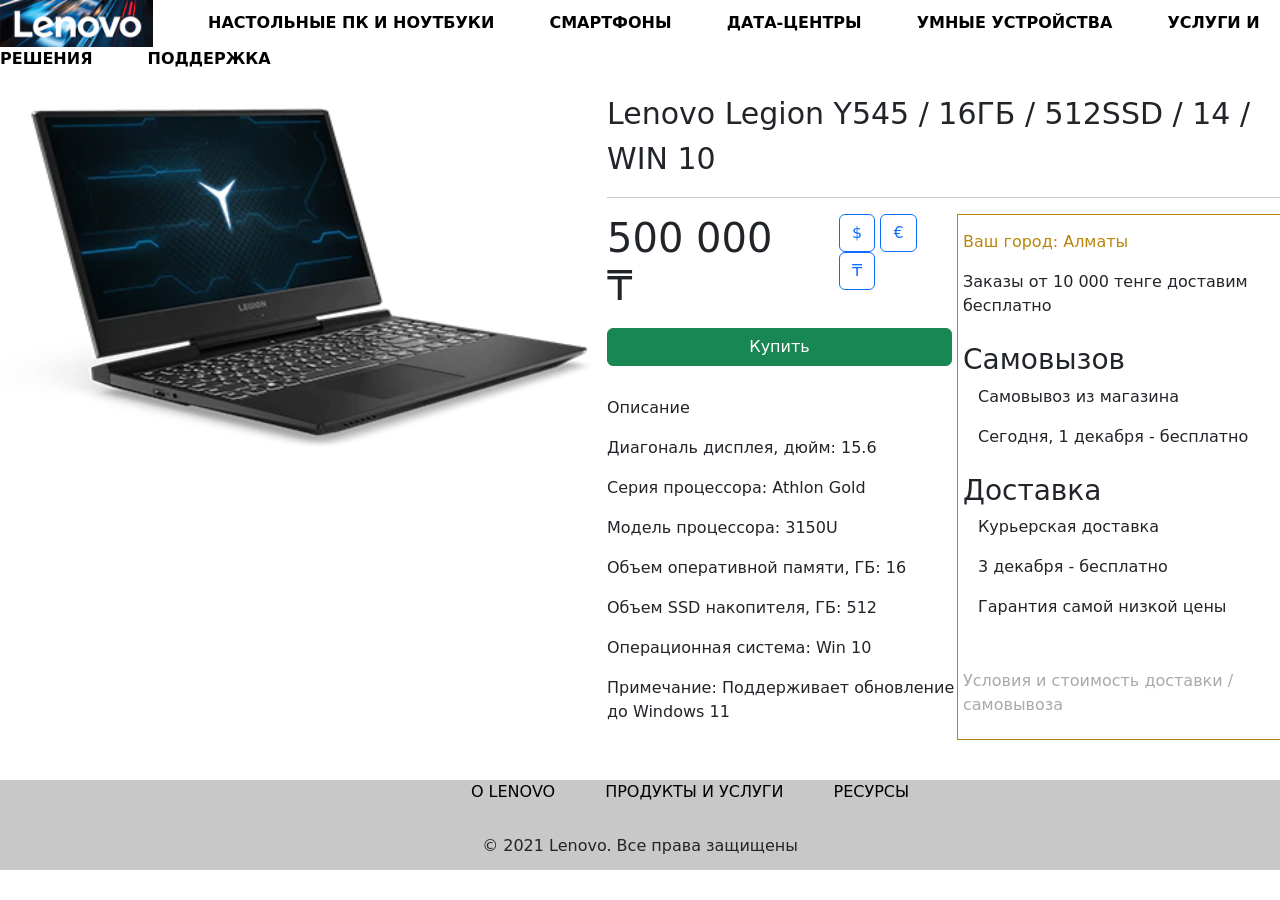
<file: index3.html>
<!DOCTYPE html>
<html lang="en">
<head>
    <meta charset="UTF-8">
    <meta http-equiv="X-UA-Compatible" content="IE=edge">
    <meta name="viewport" content="width=device-width, initial-scale=1.0">
    <title>Lenovo</title>
    <link rel="stylesheet" href="style.css">
    <link href="https://cdn.jsdelivr.net/npm/bootstrap@5.1.1/dist/css/bootstrap.min.css" rel="stylesheet" 
    integrity="sha384-F3w7mX95PdgyTmZZMECAngseQB83DfGTowi0iMjiWaeVhAn4FJkqJByhZMI3AhiU" crossorigin="anonymous">
    <script src="https://cdn.jsdelivr.net/npm/bootstrap@5.1.1/dist/js/bootstrap.bundle.min.js" 
    integrity="sha384-/bQdsTh/da6pkI1MST/rWKFNjaCP5gBSY4sEBT38Q/9RBh9AH40zEOg7Hlq2THRZ" crossorigin="anonymous"></script>
    <script src="https://ajax.googleapis.com/ajax/libs/jquery/3.5.1/jquery.min.js"></script>
</head>
<body>

    <div class="ffirst">
        <img src="logo.png" alt="">
        <a href="index.html">НАСТОЛЬНЫЕ ПК И НОУТБУКИ</a>
        <a href="index5.html">СМАРТФОНЫ</a>
        <a href="">ДАТА-ЦЕНТРЫ</a>
        <a href="">УМНЫЕ УСТРОЙСТВА</a>
        <a href="index7.html">УСЛУГИ И РЕШЕНИЯ</a>
        <a href="">ПОДДЕРЖКА</a>
    </div>

    <div class="d1">  
    <div class="glav">
        <div class="png" style="width: 600px; height: 500px;">
            <img src="lenovoSuret1.png" alt="" style="width: 600px; height: 400px;">
        </div>
        <div class="baga" style="width: 700px; margin-top: 20px; padding-left: 7px;">
            <p class="soz" style="font-size: 30px;">Lenovo Legion Y545 / 16ГБ / 512SSD / 14 / WIN 10 </p>
            <hr>
        <div class="price" style="display: flex;">
         <div style= "width: 350px;">
            <div style="display: flex; width: 350px;">
                <H1 id="valyta">500 000 ₸</H1>
                <div style="margin-left: 30px">
                    <button onclick="dollar()" class="btn btn-outline-primary">$</button>
                    <button onclick="euro()" class="btn btn-outline-primary">€</button>
                    <button onclick="tenge()" class="btn btn-outline-primary">₸</button>
                    <script>
                        function dollar(){
	                    	document.getElementById("valyta").innerHTML="1 146 $";
	                        }                       
                        function euro(){
		                    document.getElementById("valyta").innerHTML="1 000 €";
	                        }
                        function tenge(){
		                    document.getElementById("valyta").innerHTML="500 000 ₸";
	                        }
                    </script>

                </div>
            </div>
            <div style="margin-top: 10px; width: 350px;">
                <button style="width: 345px;" class="btn btn-success">Купить</button>
            </div>
            <div style="margin-top: 30px; width: 350px;">
                <p>Описание</p>
                <p>Диагональ дисплея, дюйм: 15.6</p>
                <p>Серия процессора: Athlon Gold</p>
                <p>Модель процессора: 3150U</p>  
                <p>Объем оперативной памяти, ГБ: 16</p>
                <p>Объем SSD накопителя, ГБ: 512</p>
                <p>Операционная система: Win 10</p>
                <p>Примечание: Поддерживает обновление до Windows 11</p>
            </div>
        </div>
        <div style="width: 350px; border: 1px solid rgb(184, 134, 11); padding-left: 5px;">
            <p style="color: rgb(184, 134, 11); margin-top: 15px;">Ваш город: Алматы</p>
            <p>Заказы от 10 000 тенге доставим бесплатно</p>
            <h3 style="margin-top: 25px;">Cамовызов</h3>
            <p style="margin-left: 15px;">Самовывоз из магазина</p>
            <p style="margin-left: 15px;">Сегодня, 1 декабря - бесплатно</p>
            <h3 style="margin-top: 25px;">Доставка</h3>
            <p style="margin-left: 15px;">Курьерская доставка</p>
            <p style="margin-left: 15px;">3 декабря - бесплатно</p>
            <p style="margin-left: 15px;">Гарантия самой низкой цены</p>
            <p style="color: darkgray; margin-top: 50px;">Условия и стоимость доставки / самовывоза</p>
        </div>
        </div>
        </div>
    </div>
    </div>


    <div class="konets">
        <div class="eee" style="margin-left: 50px;">
            <a href="">О LENOVO</a>
            <a href="">ПРОДУКТЫ И УСЛУГИ</a>
            <a href="">РЕСУРСЫ</a>
        </div>
        <p style="text-align: center; margin-top: 30px;">© 2021   Lenovo. Все права защищены</p>
    </div>
</body>
</file>
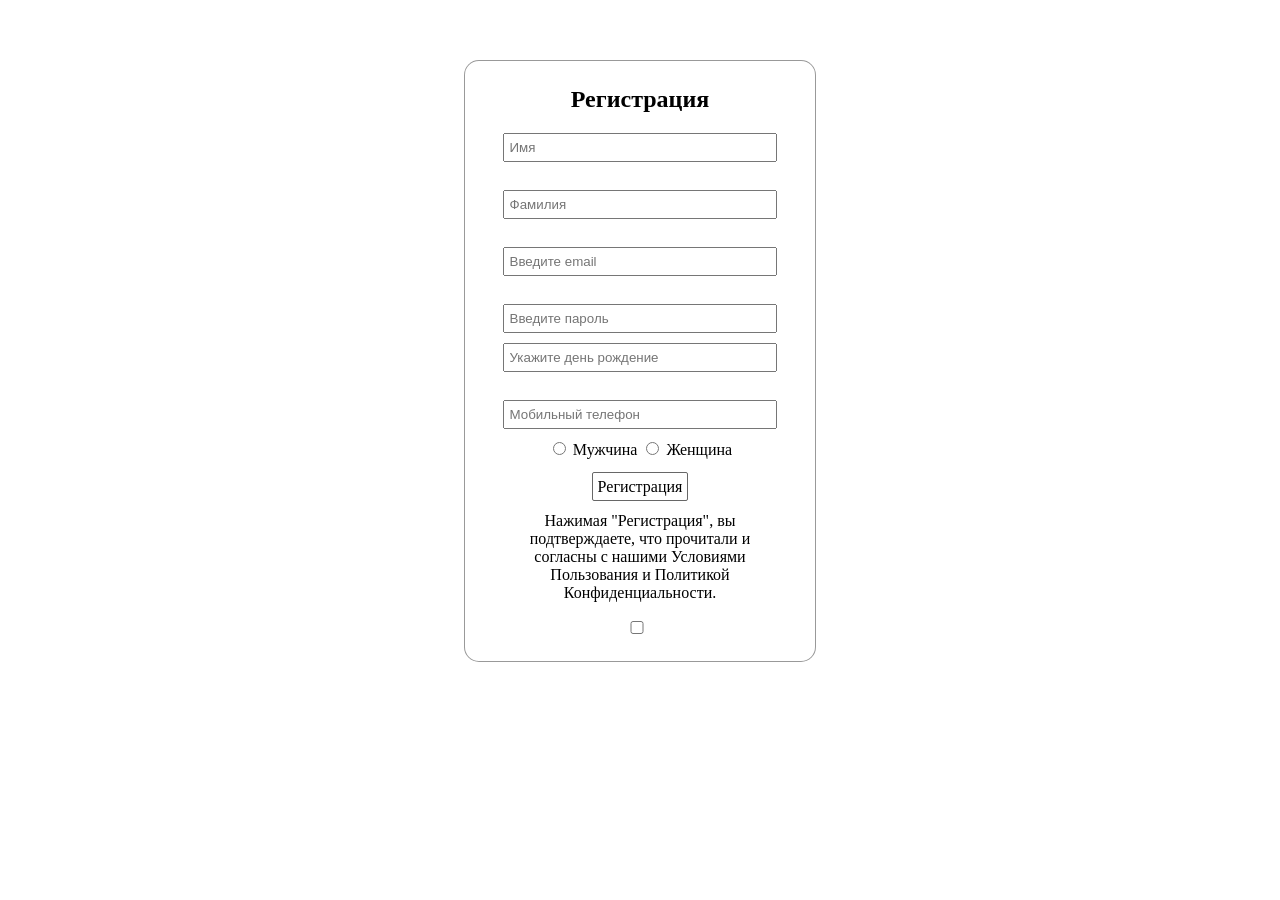
<file: poleregis.html>
<!DOCTYPE html>
<html lang="en">
<head>
	<meta charset="UTF-8">
	<meta name="viewport" content="width=device-width, initial-scale=1.0">
	<title>Document</title>
	<link rel="stylesheet" type="text/css" href="./poleregister.css">
</head>
<body>
	 <div id="window">
         <i onclick="show('none')" id="close" class="far fa-times-circle" ></i>
<div class="form" >
    <h2 id="h2">Регистрация</h2>

    <form action="" method="post">
    
    <input type="text" name="name1" placeholder="Имя" class="input" id="name1"><br><br>
    
    <input type="text" name="name2" placeholder="Фамилия" class="input" id="name2"><br><br>

    <input type="email" name="email" placeholder="Введите email" class="input" id="email"><br><br>
  
    <input type="password" name="pass1" placeholder="Введите пароль" class="input " id="pass1">
    <span class="eye" onclick="myfunc()">
    <i id="hide1" class="fas fa-eye"></i>
    <i id="hide2" class="fas fa-eye-slash"></i>
    </span>
    <br>
    
    <input type="number" name="date" placeholder="Укажите день рождение" class="input" id="calendar"><br><br>
   
    <input type="number" placeholder="Мобильный телефон" name="number" class="input" id="tel">

    <center><input type="radio" name="radio1"> Мужчина <input type="radio" name="radio1" class="radio"> Женщина</center>
    <br>
      <center><a href="./index.html" id="submit" class="input">Регистрация</a></center>
    
   <p id="p">Нажимая "Регистрация", вы подтверждаете, что прочитали и согласны с нашими Условиями Пользования и Политикой Конфиденциальности.</p><input type="checkbox" name="cbox" class="input" id="cbox">
    </form>
</div>
</div>

	
</body>
<script>
		(document).ready(function(){
			("#submit").click(function(){
				var name=("#name").val();
				var surname=("#surname").val();
				var email=("#email").val();
				var pass=("#pass").val();
				var pass1=("#pass1"),val();
				if(name==""){
					alert("Введите ваше имя");
				}
				if(surname==""){
					alert("Введите вашу фамилию");
				} 
				else if(pass==""){
					alert("Введите ваш пароль");
				}
				else if(pass1==""){
					alert("Повторите пароль");
				}
				else if(pass!=pass1){
					alert("Введенные пароли не совпадают");
				}
				else if(pass.lenght < 8){
					alert("Пароль должен быть не меньше 8 символов");
				}


			});
		});
	</script>
</html>
</file>
<file: style.css>
/* body{
    background-color: black;
} */
.firstDiv{
    background-color: black;
    height: 700px;
    justify-content: center;
    display: flex;
    padding-top: 120px;
}
.firstDivZhazuy{
    color: white;
    width: 550px;
}
.secondDiv{
    padding-left: 0px;
    justify-content: center;
    display: flex;
    background-color: black;
}
.LegionVideo{
    height: 500px;
    margin-right: 50px;
}
.secondtDivZhazuy{
    color: white;
    width: 500px;
}
.thirdDiv{
    justify-content: center;
    display: flex;
    color: white;
    background-color: black;
    height: 500px;
   }
.thirdtDivZhazuy{
    margin-top: 30px;
    margin-left: 50px;
    width: 550px;
    margin-right: 50px;
}

.prodazha{
    justify-content: center;
    display: flex;
    margin-top: 50px;
}
.prodazha div{
    margin-right: 50px;
}

.laptopSureti{
    /* border: 4px solid black; */
    /* border-radius: 2px; */
}
.konets{
    margin-top: 40px;
    background-color: rgb(201, 200, 200);
    height: 90px;
   
}

.basu{
    margin-left: 200px; 
    margin-top: 50px; 
    background-color: white; 
    border: 4px solid rgb(57, 163, 212); 
    color: rgb(57, 163, 212); 
    width: 1200px;
}

.basu:hover:not(.active) {
    background-color: rgb(57, 163, 212); 
    color: white; }

.konets a{
    color: black;
    text-decoration: none;
    margin-left: 50px;
}
    
.eee{
    justify-content: center;
    display: flex;
}


.ffirst a{
    text-decoration: none;
    margin-left: 50px;
    color: black;
    font-weight: bold;
}


.nav{
    float: left;
    size: 30px;
}
.label{
    /* margin: 8px 0 0 20px; */
    font-size: 22px;
    background-color: gray;
    display: none;
}
#toggle{
    display: none;
}

.cardd{
    background-color: #E2DFDA;
    width: 300px;
    padding-left: 25px;
    padding-right: 25px;
    padding-top: 10px;
}

.list::marker{
    content: '✔';
}

.glav{
    display: grid;
    grid-template-areas: "png png baga ";
}




@media(max-width: 700px){
    .label{
        display: block;
        cursor: pointer;
    }
    .ffirst img{
        margin-left: 150px;
        align-items: center;
    }
    .ffirst{
        background-color: gray;
        width: 480px;
        height: 150px;
        display: block;
        text-align: center;
        /* margin-bottom: 50px; */
    }
    .ffirst a{
        /* margin: 150px; */
    }
    #toggle:checked + .ffirst{
        display: none;
    }

    .firstDiv{
        background-color: black;
        height: 1200px;
        /* justify-content: center; */
        display: block;
        width: 480px;
        /* padding-left: 50px; */
        /* padding-top: 120px; */
    }
    .firstDivZhazuy{
        color: white;
        width: 465px;
        margin-left: 15px;
    }
    .suret1div{
        /* margin-left: 15px; */
        padding-left: 150px;
        width: 550px;
        /* height: 400px; */
        margin-left: -100px;
    }

    .secondDiv{
        height: 900px;
        margin-top: -200px;
        width: 480px;
        display: block;
        /* padding-bottom: 80px; */
    }
    .LegionVideo{
        width: 480px;
        margin-bottom: -100px;
        margin-right: 0px;
        /* height: 400px; */
    }
    .secondtDivZhazuy{
        /* margin-top: -130px; */
        width: 465px;
        margin-left: 15px;
    }
    .thirdDiv{
        margin-top: -30px;
        display: block;
        width: 480px;
        height: 750px;
    }
    .thirdDiv img{
        width: 480px;
    }
    .thirdtDivZhazuy{
        width: 465px;
        margin-left: 15px;
    }

    .prodazha{
        display: block;
        margin-left: 140px;
        /* margin-bottom: 150px; */
        /* text-align: center; */
    }
    .prodazha div{
        /* margin-right: 0px; */
        margin-bottom: 50px;
    }
    .basu{
        margin-left: 10px;
        width: 460px;
    }
    .eee{
        margin-left: 0px;
    }
    .konets{
        height: 120px;
    }

    .d1{
        width: 480px;
    }

    .glav{
        display: block;
    }
    .baga{
        width: 480px;
    }
    .soz{
        width: 460px;
    }
    .png{
        width: 460px;
    }
    .price{
        display: flex;
        flex-direction: column;
        margin-left: 50px;
    }
    
    .pz{
        width: 100px;
        height: 50px;
    }
}
</file>
<file: poleregister.css>
body {
    background-image: url(https://www.teknolojionarim.com/wp-content/uploads/2019/09/efsse.jpg);
    
}
#window{
    width: 350px;
    height: 600px;
    margin: 40px auto;
    background: rgb(255, 255, 255);
    border: 1px solid rgba(0, 0, 0, 0.4);
    border-radius: 15px;
    z-index: 150px;
    display: block;
    position:fixed ;
    left: 0;
    right: 0;
    top: 20px;
    bottom: 0;
   }
.form {
    width: 275px;
    margin: -15px auto 20px auto ;
}

.input {
    width: 260px;
    padding: 5px;
    margin-bottom:10px ;
}
.radio {
    margin-bottom: 5px;
}
#close{
    margin: 10px 0 0 320px;
    cursor: pointer;
    font-size: 17px;
}
#submit {
    border: 1px solid rgb(103,103,103);
    cursor: pointer;
    border-radius: 2px;
    text-decoration: none;
    color: black;

   }
.fas {
    margin-right: 10px;
}
.eye {
    position: absolute;
    justify-content: space-between;
}
#h2 {
 text-align: center;
}
#p {
    text-align: center;
    width: 100%;
}
</file>
